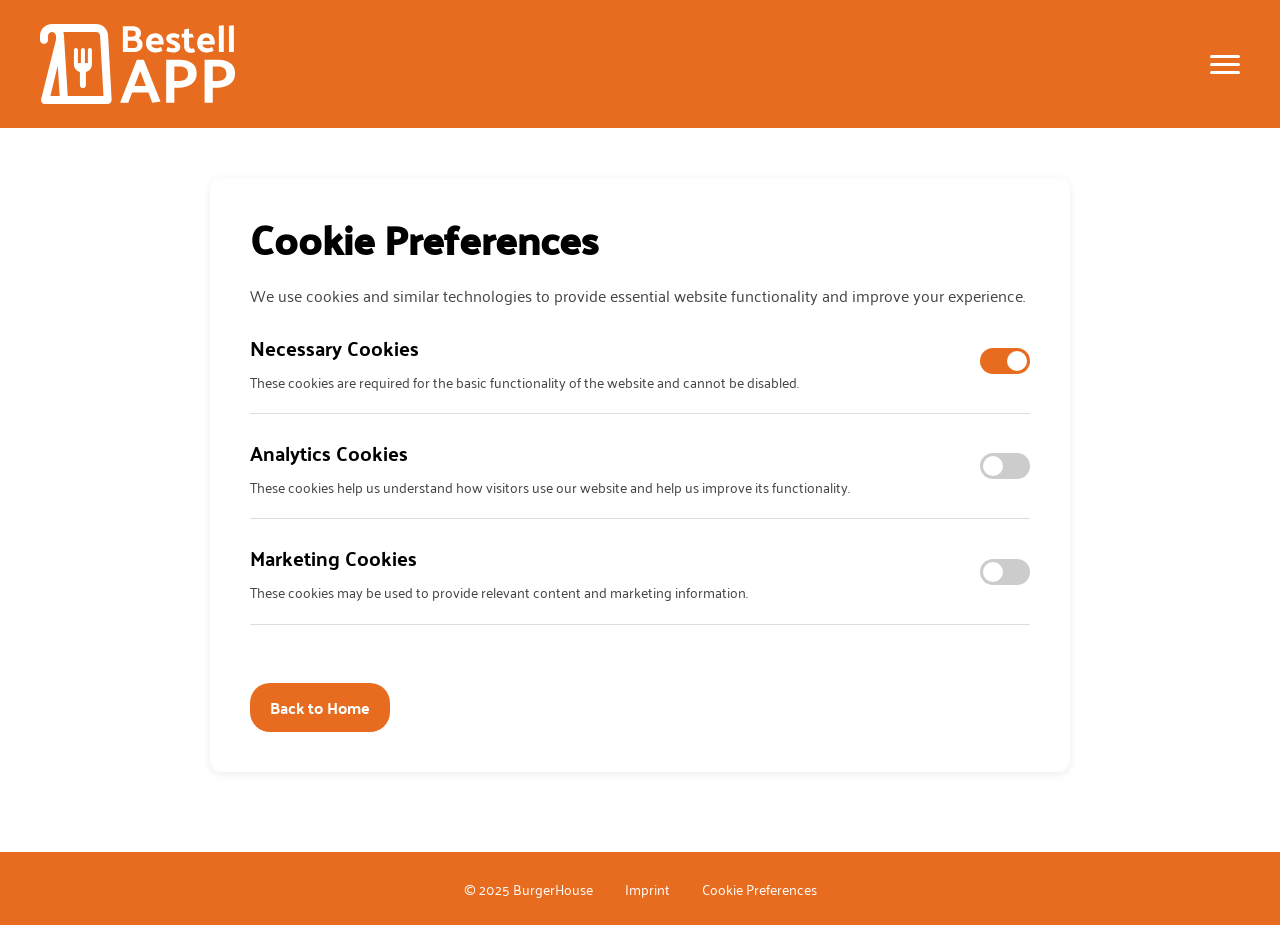
<file: Bestell App/cookie-preferences.html>
<!DOCTYPE html>
<html lang="en">

<head>

    <meta charset="UTF-8">
    <meta name="viewport"
        content="width=device-width, initial-scale=1.0">

    <title>Cookie Preferences | BurgerHouse</title>

    <script src="./db.js"></script>
    <script src="./script.js"></script>

    <link rel="stylesheet" href="./style.css">
    <link rel="stylesheet" href="./style/standard.css">
    <link rel="stylesheet" href="./style/basket.css">
    <link rel="stylesheet" href="./style/fonts.css">
    <link rel="stylesheet" href="./style/legal.css">

    <link rel="icon"
        type="image/svg+xml"
        href="./assets/icons/Delivery.svg">

</head>

<body>

    <header class="header" id="home">

        <div class="header-inner">

            <div class="header-logo">

                <a href="index.html">

                    <img
                        class="logo-img"
                        src="./assets/icons/Logo 02.svg"
                        alt="BurgerHouse Logo">

                </a>

            </div>


            <button
                class="burger-menu-btn"
                onclick="toggleNavMenu()"
                aria-label="Open/close menu">

                <span></span>
                <span></span>
                <span></span>

            </button>


            <nav
                class="nav-menu d-none"
                id="nav-menu">

                <ul>

                    <li>
                        <a href="index.html#home"
                            onclick="toggleNavMenu()">
                            Home
                        </a>
                    </li>

                    <li>
                        <a href="index.html#menu"
                            onclick="toggleNavMenu()">
                            Menu
                        </a>
                    </li>

                    <li>
                        <a href="index.html#contact"
                            onclick="toggleNavMenu()">
                            Contact
                        </a>
                    </li>

                    <li>
                        <a href="#"
                            onclick="toggleNavMenu(); toggleBasket();">
                            Basket
                        </a>
                    </li>

                </ul>

            </nav>

        </div>

    </header>


    <!-- CONTENT -->

    <main class="legal-page">

        <section class="legal-card">

            <h1>
                <span class="title-orange">Cookie</span>
                Preferences
            </h1>


            <p>
                We use cookies and similar technologies to provide
                essential website functionality and improve your
                experience.
            </p>


            <!-- NECESSARY -->

            <div class="cookie-option">

                <div>

                    <h2>
                        Necessary Cookies
                    </h2>

                    <p>
                        These cookies are required for the basic
                        functionality of the website and cannot
                        be disabled.
                    </p>

                </div>


                <label class="switch">

                    <input
                        type="checkbox"
                        checked
                        disabled>

                    <span class="slider"></span>

                </label>

            </div>


            <!-- ANALYTICS -->

            <div class="cookie-option">

                <div>

                    <h2>
                        Analytics Cookies
                    </h2>

                    <p>
                        These cookies help us understand how
                        visitors use our website and help us
                        improve its functionality.
                    </p>

                </div>


                <label class="switch">

                    <input
                        type="checkbox"
                        id="analytics-cookies">

                    <span class="slider"></span>

                </label>

            </div>


            <!-- MARKETING -->

            <div class="cookie-option">

                <div>

                    <h2>
                        Marketing Cookies
                    </h2>

                    <p>
                        These cookies may be used to provide
                        relevant content and marketing information.
                    </p>

                </div>


                <label class="switch">

                    <input
                        type="checkbox"
                        id="marketing-cookies">

                    <span class="slider"></span>

                </label>

            </div>


            <br>

            <a class="back-button" href="index.html">
                Back to Home
            </a>

        </section>

    </main>


    <nav class="mobile-bottom-nav">

        <a href="index.html#home" class="nav-item">

            <img
                class="icon-default"
                src="./assets/icons/home_white.svg"
                alt="Home">

            <img
                class="icon-hover"
                src="./assets/icons/home.svg"
                alt="Home Active">

        </a>


        <a href="index.html#profile" class="nav-item">

            <img
                class="icon-default"
                src="./assets/icons/person_white.svg"
                alt="Profile">

            <img
                class="icon-hover"
                src="./assets/icons/person_orange.svg"
                alt="Profile Active">

        </a>


        <a href="index.html#menu" class="nav-item">

            <img
                class="icon-default"
                src="./assets/icons/takeout_dining_white.svg"
                alt="Menu">

            <img
                class="icon-hover"
                src="./assets/icons/takeout_dining_orange.svg"
                alt="Menu Active">

        </a>


        <a
            href="javascript:void(0)"
            onclick="toggleBasket()"
            class="nav-item">

            <img
                class="icon-default"
                src="./assets/icons/shopping_cart_white.svg"
                alt="Basket">

            <img
                class="icon-hover"
                src="./assets/icons/shopping_cart_orange.svg"
                alt="Basket Active">

        </a>

    </nav>

    <footer>

        <div class="footer-content">

            <span class="footer-copyright">
                &copy; 2025 BurgerHouse
            </span>

            <a
                href="legal.html"
                class="footer-imprint">
                Imprint
            </a>


            <a
                href="cookie-preferences.html"
                class="footer-cookies">
                Cookie Preferences
            </a>

        </div>

    </footer>


</body>

</html>
</file>
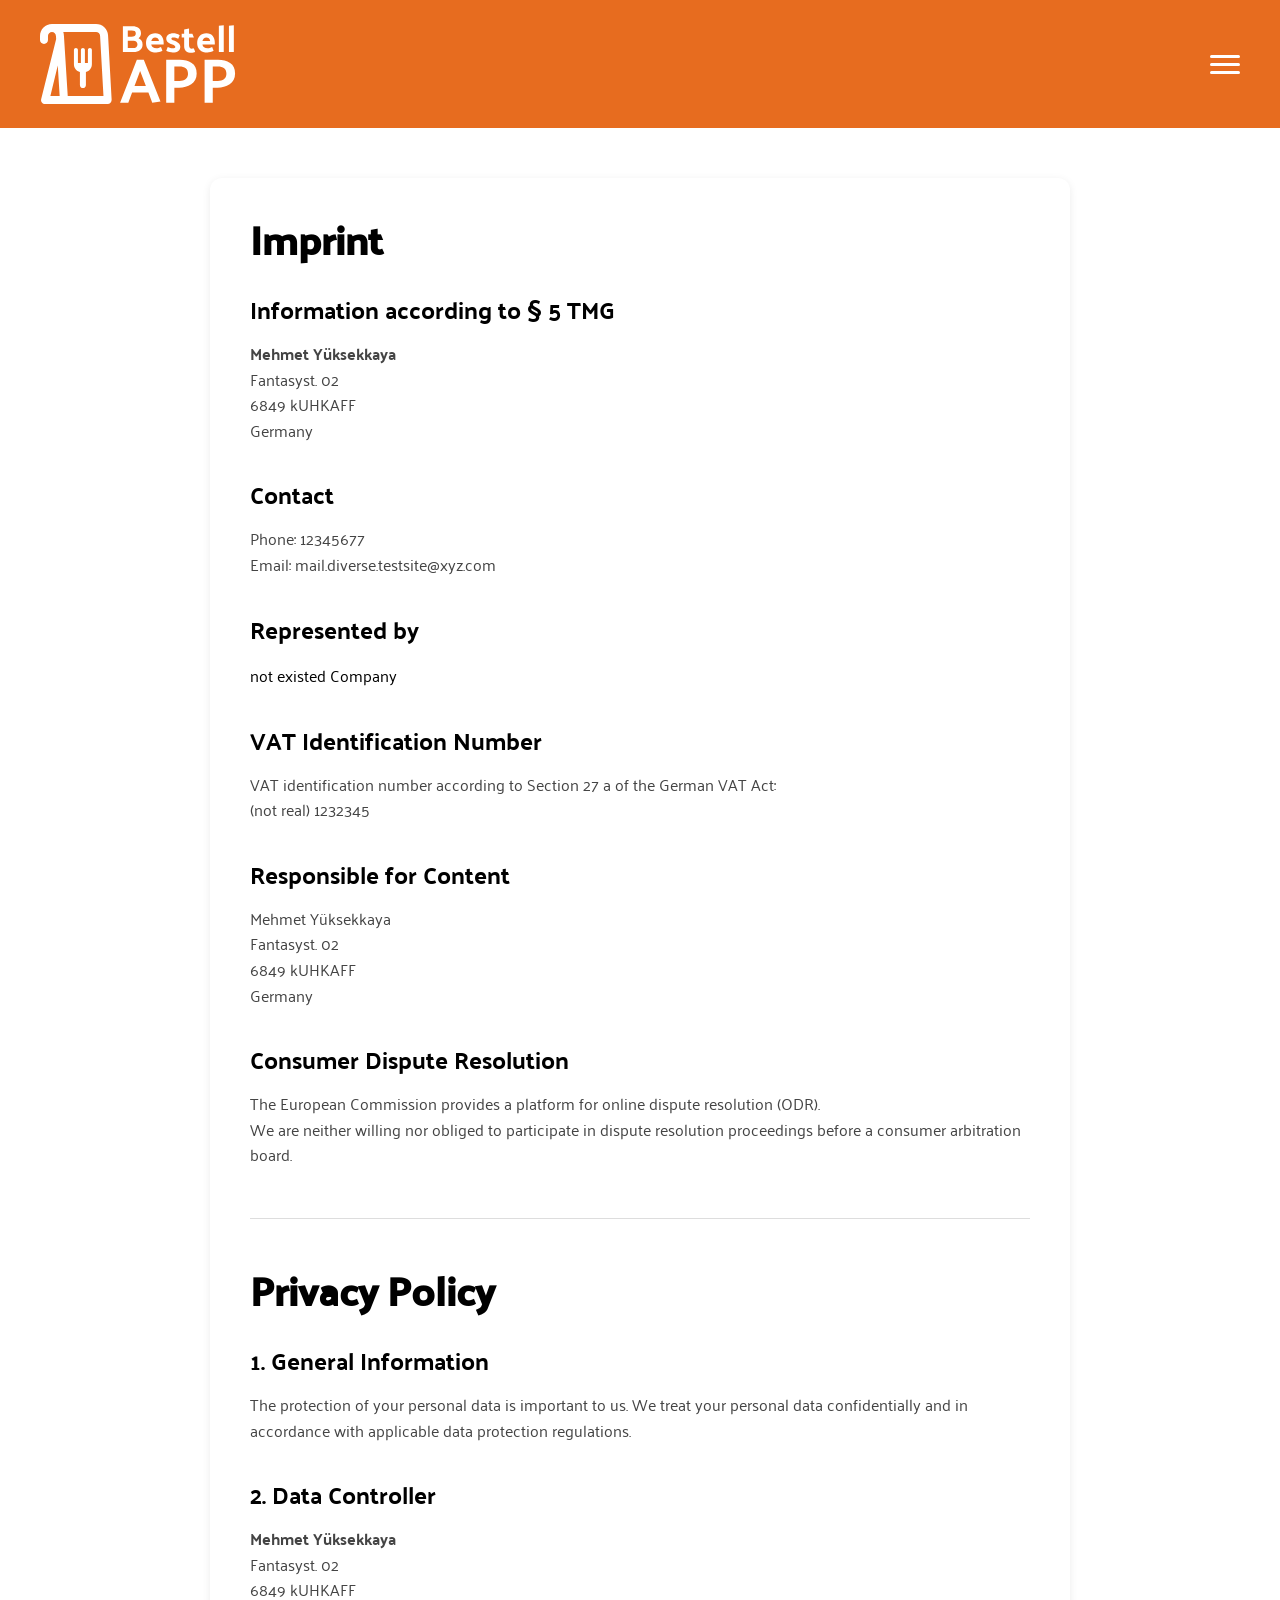
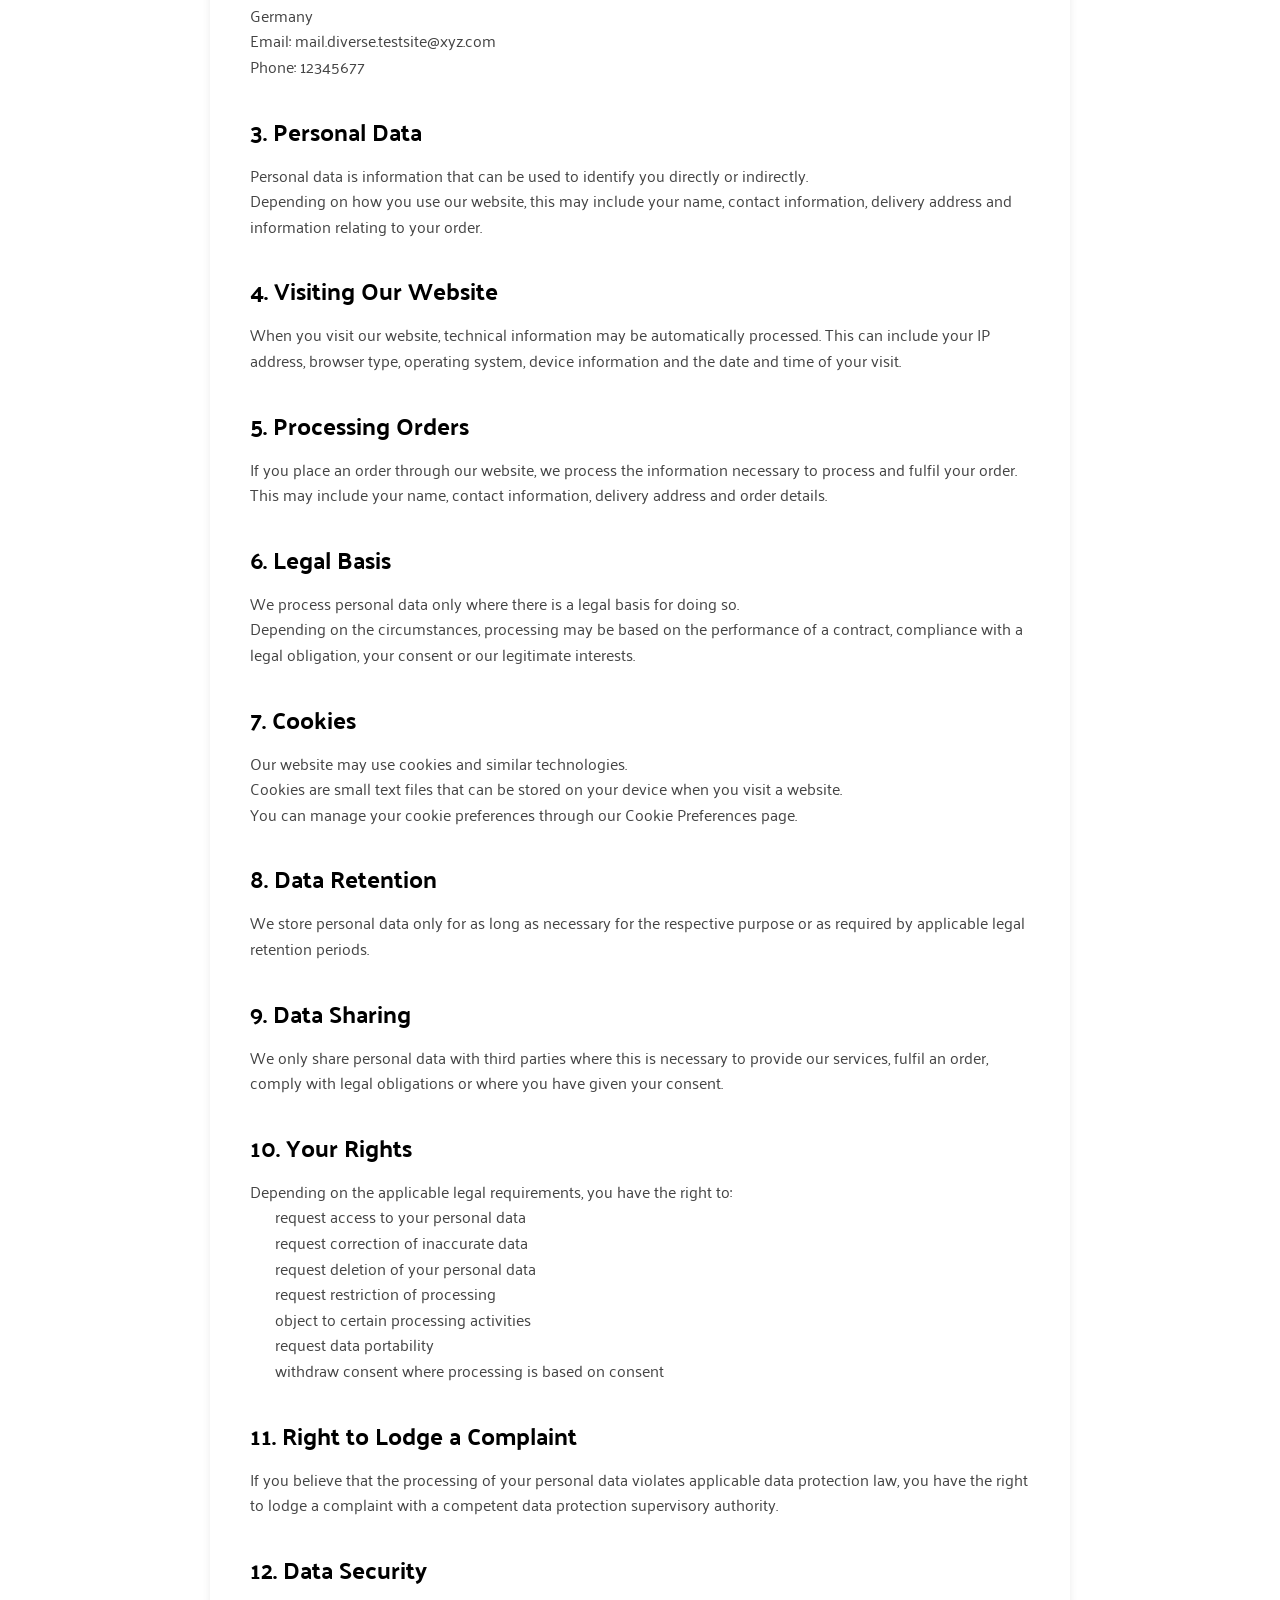
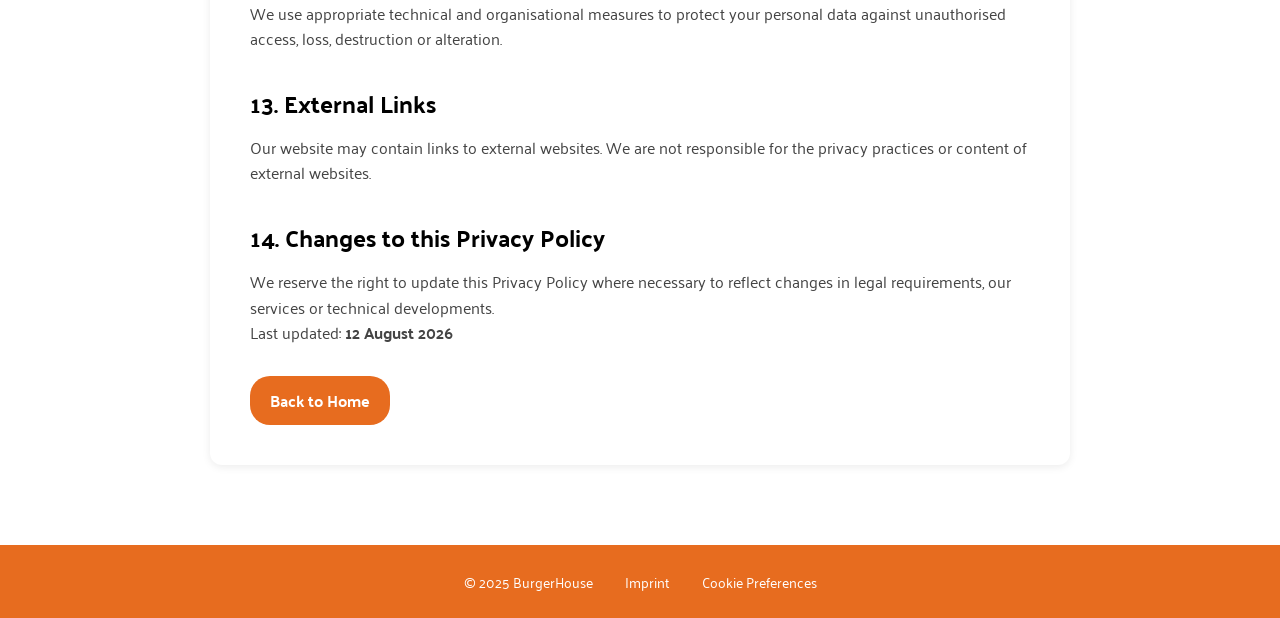
<file: Bestell App/legal.html>
<!DOCTYPE html>
<html lang="en">

<head>
    <meta charset="UTF-8">
    <meta name="viewport" content="width=device-width, initial-scale=1.0">

    <title>Imprint | BurgerHouse</title>

    <script src="./db.js"></script>
    <script src="./script.js"></script>

    <link rel="stylesheet" href="./style.css">
    <link rel="stylesheet" href="./style/standard.css">
    <link rel="stylesheet" href="./style/basket.css">
    <link rel="stylesheet" href="./style/fonts.css">
    <link rel="stylesheet" href="./style/legal.css">

    <link rel="icon"
        type="image/svg+xml"
        href="./assets/icons/Delivery.svg">
</head>


<body>

    <header class="header" id="home">

        <div class="header-inner">

            <div class="header-logo">
                <a href="index.html">
                    <img
                        class="logo-img"
                        src="./assets/icons/Logo 02.svg"
                        alt="BurgerHouse Logo">
                </a>
            </div>


            <button
                class="burger-menu-btn"
                onclick="toggleNavMenu()"
                aria-label="Open or close menu">

                <span></span>
                <span></span>
                <span></span>

            </button>


            <nav class="nav-menu d-none" id="nav-menu">

                <ul>

                    <li>
                        <a
                            href="index.html#home"
                            onclick="toggleNavMenu()">
                            Home
                        </a>
                    </li>

                    <li>
                        <a
                            href="index.html#menu"
                            onclick="toggleNavMenu()">
                            Menu
                        </a>
                    </li>

                    <li>
                        <a
                            href="index.html#contact"
                            onclick="toggleNavMenu()">
                            Contact
                        </a>
                    </li>

                    <li>
                        <a
                            href="#"
                            onclick="toggleNavMenu(); toggleBasket();">
                            Basket
                        </a>
                    </li>

                </ul>

            </nav>

        </div>

    </header>



    <main class="legal-page">

        <section class="legal-card">


            <section id="imprint">

                <h1>
                    <span class="title-orange">Im</span>print
                </h1>


                <h2>Information according to § 5 TMG</h2>

                <p>
                    <strong>Mehmet Yüksekkaya</strong><br>
                    Fantasyst. 02<br>
                    6849 kUHKAFF<br>
                    Germany
                </p>


                <h2>Contact</h2>

                <p>
                    Phone: 12345677<br>
                    Email: mail.diverse.testsite@xyz.com
                </p>


                <h2>Represented by</h2>
                   
                 not existed Company

                <p>
                    
                </p>


                <h2>VAT Identification Number</h2>

                <p>
                    VAT identification number according to
                    Section 27 a of the German VAT Act:
                </p>

                <p>
                    (not real) 1232345
                </p>


                <h2>Responsible for Content</h2>

                <p>
                   Mehmet Yüksekkaya<br>
                   Fantasyst. 02<br>
                     6849 kUHKAFF<br>
                    Germany
                </p>


                <h2>Consumer Dispute Resolution</h2>

                <p>
                    The European Commission provides a platform
                    for online dispute resolution (ODR).
                </p>

                <p>
                    We are neither willing nor obliged to participate
                    in dispute resolution proceedings before a
                    consumer arbitration board.
                </p>

            </section>



            <hr>

            <section id="privacy">

                <h1>
                    <span class="title-orange">Privacy</span>
                    Policy
                </h1>


                <h2>1. General Information</h2>

                <p>
                    The protection of your personal data is important
                    to us. We treat your personal data confidentially
                    and in accordance with applicable data protection
                    regulations.
                </p>


                <h2>2. Data Controller</h2>

                <p>
                    <strong>Mehmet Yüksekkaya</strong><br>
                    Fantasyst. 02<br>
                    6849 kUHKAFF<br>
                    Germany
                </p>

                <p>
                    Email: mail.diverse.testsite@xyz.com<br>
                    Phone: 12345677
                </p>


                <h2>3. Personal Data</h2>

                <p>
                    Personal data is information that can be used
                    to identify you directly or indirectly.
                </p>

                <p>
                    Depending on how you use our website, this may
                    include your name, contact information, delivery
                    address and information relating to your order.
                </p>


                <h2>4. Visiting Our Website</h2>

                <p>
                    When you visit our website, technical information
                    may be automatically processed. This can include
                    your IP address, browser type, operating system,
                    device information and the date and time of your
                    visit.
                </p>


                <h2>5. Processing Orders</h2>

                <p>
                    If you place an order through our website,
                    we process the information necessary to process
                    and fulfil your order.
                </p>

                <p>
                    This may include your name, contact information,
                    delivery address and order details.
                </p>


                <h2>6. Legal Basis</h2>

                <p>
                    We process personal data only where there is
                    a legal basis for doing so.
                </p>

                <p>
                    Depending on the circumstances, processing may
                    be based on the performance of a contract,
                    compliance with a legal obligation, your consent
                    or our legitimate interests.
                </p>


                <h2>7. Cookies</h2>

                <p>
                    Our website may use cookies and similar
                    technologies.
                </p>

                <p>
                    Cookies are small text files that can be stored
                    on your device when you visit a website.
                </p>

                <p>
                    You can manage your cookie preferences through
                    our Cookie Preferences page.
                </p>


                <h2>8. Data Retention</h2>

                <p>
                    We store personal data only for as long as
                    necessary for the respective purpose or as
                    required by applicable legal retention periods.
                </p>


                <h2>9. Data Sharing</h2>

                <p>
                    We only share personal data with third parties
                    where this is necessary to provide our services,
                    fulfil an order, comply with legal obligations
                    or where you have given your consent.
                </p>


                <h2>10. Your Rights</h2>

                <p>
                    Depending on the applicable legal requirements,
                    you have the right to:
                </p>

                <ul>

                    <li>
                        request access to your personal data
                    </li>

                    <li>
                        request correction of inaccurate data
                    </li>

                    <li>
                        request deletion of your personal data
                    </li>

                    <li>
                        request restriction of processing
                    </li>

                    <li>
                        object to certain processing activities
                    </li>

                    <li>
                        request data portability
                    </li>

                    <li>
                        withdraw consent where processing is based
                        on consent
                    </li>

                </ul>


                <h2>11. Right to Lodge a Complaint</h2>

                <p>
                    If you believe that the processing of your
                    personal data violates applicable data protection
                    law, you have the right to lodge a complaint with
                    a competent data protection supervisory authority.
                </p>


                <h2>12. Data Security</h2>

                <p>
                    We use appropriate technical and organisational
                    measures to protect your personal data against
                    unauthorised access, loss, destruction or
                    alteration.
                </p>


                <h2>13. External Links</h2>

                <p>
                    Our website may contain links to external
                    websites. We are not responsible for the privacy
                    practices or content of external websites.
                </p>


                <h2>14. Changes to this Privacy Policy</h2>

                <p>
                    We reserve the right to update this Privacy Policy
                    where necessary to reflect changes in legal
                    requirements, our services or technical
                    developments.
                </p>


                <p>
                    Last updated:
                    <strong>12 August 2026</strong>
                </p>

            </section>


            <a
                class="back-button"
                href="index.html">

                Back to Home

            </a>

        </section>

    </main>



    <!-- MOBILE BOTTOM NAV -->

    <nav class="mobile-bottom-nav">

        <a
            href="index.html#home"
            class="nav-item">

            <img
                class="icon-default"
                src="./assets/icons/home_white.svg"
                alt="Home">

            <img
                class="icon-hover"
                src="./assets/icons/home.svg"
                alt="Home Active">

        </a>


        <a
            href="index.html#profile"
            class="nav-item">

            <img
                class="icon-default"
                src="./assets/icons/person_white.svg"
                alt="Profile">

            <img
                class="icon-hover"
                src="./assets/icons/person_orange.svg"
                alt="Profile Active">

        </a>


        <a
            href="index.html#menu"
            class="nav-item">

            <img
                class="icon-default"
                src="./assets/icons/takeout_dining_white.svg"
                alt="Menu">

            <img
                class="icon-hover"
                src="./assets/icons/takeout_dining_orange.svg"
                alt="Menu Active">

        </a>


        <a
            href="javascript:void(0)"
            onclick="toggleBasket()"
            class="nav-item">

            <img
                class="icon-default"
                src="./assets/icons/shopping_cart_white.svg"
                alt="Basket">

            <img
                class="icon-hover"
                src="./assets/icons/shopping_cart_orange.svg"
                alt="Basket Active">

        </a>

    </nav>



    <!-- FOOTER -->

    <footer>

        <div class="footer-content">

            <span class="footer-copyright">
                &copy; 2025 BurgerHouse
            </span>

            <a
                href="legal.html"
                class="footer-imprint">
                Imprint
            </a>


            <a
                href="cookie-preferences.html"
                class="footer-cookies">
                Cookie Preferences
            </a>

        </div>

    </footer>


</body>

</html>
</file>
<file: Bestell App/style.css>
:root {
    --primary-orange: #E76C1F;
    --card-bg: #FDEADC;
    --page-bg: #fff8f0;
    --text-color: #2c2c2c;
    --font-main: 'Palanquin', system-ui, -apple-system, sans-serif;
    --font-heading: 'Palanquin Dark', sans-serif;
}




img {
    object-fit: cover;
}

h1 {
    font-family: var(--font-heading);
    font-size: 48px;
    font-weight: 800;
    line-height: 1;
    color: #000000;
}

h2 {
    font-family: var(--font-main);
    font-size: 40px;
}

h3 {
    font-family: var(--font-main);
}

.d-none {
    display: none !important;
}

.mobile-bottom-nav {
    display: none;
}

/* ==========================================
   2. HEADER & NAVIGATION
   ========================================== */
.header {
    width: 100%;
    height: 128px;
    background-color: var(--primary-orange);
    display: flex;
    justify-content: center;
    position: relative;
}

.header-inner {
    width: 100%;
    max-width: 1440px;
    height: 100%;
    display: flex;
    align-items: center;
    justify-content: space-between;
    padding: 0 40px;
    position: relative;
}

.logo-img {
    height: 80px;
    width: auto;
}

.burger-menu-btn {
    background: none;
    border: none;
    cursor: pointer;
    display: flex;
    flex-direction: column;
    justify-content: space-around;
    width: 30px;
    height: 24px;
    padding: 0;
    z-index: 1001;
}

.burger-menu-btn span {
    width: 100%;
    height: 3px;
    background-color: #ffffff;
    border-radius: 2px;
    transition: all 0.3s ease;
}

.nav-menu {
    position: absolute;
    top: 100px;
    right: 40px;
    background-color: #333333;
    border-radius: 12px;
    padding: 12px 0;
    box-shadow: 0 8px 24px rgba(0, 0, 0, 0.4);
    z-index: 1000;
    min-width: 200px;
}

.nav-menu ul {
    list-style: none;
}

.nav-menu li a {
    display: block;
    padding: 12px 24px;
    color: #ffffff;
    text-decoration: none;
    font-size: 16px;
    font-weight: 600;
    transition: background-color 0.2s ease;
}

.nav-menu li a:hover {
    background-color: var(--primary-orange);
}

.menu-dropdown {
    position: relative;
}

.menu-dropdown > input {
    display: none;
}

.menu-dropdown > label {
    display: block;
    padding: 12px 24px;
    color: #ffffff;
    font-size: 16px;
    font-weight: 600;
    cursor: pointer;
}

.menu-dropdown > label:hover {
    background-color: var(--primary-orange);
}

.submenu {
    display: none;
    list-style: none;
    background-color: #444444;
}

.menu-dropdown > input:checked ~ .submenu {
    display: block;
}

.submenu li a {
    display: block;
    padding: 10px 24px 10px 40px;
    color: white;
    text-decoration: none;
    font-size: 14px;
}

.submenu li a:hover {
    background-color: var(--primary-orange);
}

/* ==========================================
   3. CONTENT AREA
   ========================================== */
.content_total {
    max-width: 1440px;
    margin: 0 auto;
    padding-bottom: 3rem;
}

.content_restaurant_head {
    position: relative;
    text-align: center;
    margin-bottom: 2rem;
}

.banner-img {
    width: 100%;
    height: 580px;
}


.content_restaurant_titlebox {
    margin-top: 100px;
    padding: 0 1rem;
    display: flex;
    flex-direction: column;
    align-items: center;
}

.title-row {
    display: flex;
    align-items: center;
    justify-content: center;
    gap: 0.75rem;
}

.title-row h1 .title-orange {
    color: var(--primary-orange);
}

.rating-badge {
    display: inline-flex;
    align-items: center;
    gap: 0.35rem;
    background-color: var(--card-bg);
    padding: 4px 10px;
    border-radius: 6px;
}

.rating-star-icon {
    width: 18px;
    height: 18px;
    object-fit: contain;
}

.rating-score {
    font-size: 20px;
    font-weight: 700;
    color: #000000;
    line-height: 1;
}

.rating-count {
    font-size: 18px;
    font-weight: 400;
    color: #666666;
    line-height: 1;
}

.restaurant-description {
    font-weight: 700;
    font-size: 24px;
    color: #363534;
    margin-top: 1rem;
    text-align: center;
}

/* ==========================================
   4. CATEGORY
   ========================================== */
.category-section {
    margin-bottom: 2rem;
}

.category-header-full {
    background-color: var(--primary-orange);
    width: 100vw;
    position: relative;
    left: 50%;
    right: 50%;
    margin-left: -50vw;
    margin-right: -50vw;
}

.category-header-inner {
    max-width: 1440px;
    margin: 0 auto;
    height: 60px;
    display: flex;
    align-items: center;
    color: #ffffff;
    padding-left: 40px;
}

.category-icon {
    width: 81px;
    height: 91px;
    position: relative;
    bottom: 10px;
    margin-right: 15px;
}

/* ==========================================
   5. MAIN LAYOUT & DISHES
   ========================================== */
.main-layout {
    display: flex;
    gap: 20px;
    position: relative;
    align-items: flex-start;
}

.menu-container {
    flex: 1;
}

.dishes-list {
    background-color: #ffffff;
    padding: 1.5rem;
    display: flex;
    flex-direction: column;
    gap: 1rem;
    border-radius: 0 0 8px 8px;
    box-shadow: 0 2px 5px rgba(0, 0, 0, 0.05);
}

.dish-card {
    background-color: var(--card-bg);
    border-radius: 12px;
    padding: 10px 15px 10px 10px;
    display: flex;
    gap: 1.5rem;
    align-items: flex-start;
    max-width: 770px;
    height: 141px;
    position: relative;
}

.dish-img {
    width: 207px;
    height: 121px;
    border-radius: 8px;
    flex-shrink: 0;
}

.dish-content {
    flex: 1;
    display: flex;
    flex-direction: column;
    gap: 0.5rem;
}

.dish-header {
    display: flex;
    justify-content: space-between;
    align-items: baseline;
}

.dish-title {
    font-size: 24px;
    font-weight: 700;
}

.dish-price {
    font-size: 24px;
    font-weight: 800;
    white-space: nowrap;
}

.dish-description {
    font-size: 16px;
    color: #555555;
    max-width: 60%;
    text-align: start;
}

.dish-actions {
    display: flex;
    justify-content: flex-end;
    margin-top: auto;
    position: absolute;
    top: 85px;
    right: 12px;
}

.add-to-basket-btn {
    background-color: #ffffff;
    border: 1px solid #dddddd;
    padding: 0.5rem 1rem;
    border-radius: 20px;
    font-size: 16px;
    font-weight: 600;
    cursor: pointer;
    transition: background-color 0.2s ease;
}

.add-to-basket-btn:hover{
    background-color: #f5f5f5;
    color: var(--primary-orange);
}

.add-to-basket-btn:active{
    background-color: var(--primary-orange);
    color: #f5f5f5;
}




/* ==========================================
   6. FOOTER
   ========================================== */
footer {
    width: 100%;
    background-color: var(--primary-orange);
    padding: 24px 16px;
}

.footer-content {
    display: flex;
    justify-content: center;
    align-items: center;
    gap: 32px;
    color: #ffffff;
    font-size: 14px;
}

.footer-content a {
    color: #ffffff;
    text-decoration: none;
}

/* ==========================================
   7. ORDER CONFIRMATION
   ========================================== */
.order-confirmation {
    position: fixed;
   inset: 0;
    width: 100%;
    height: 100%;
    background-color: rgba(0, 0, 0, 0.25);
    display: flex;
    justify-content: center;
    align-items: center;
    padding-top: 8px;
    z-index: 3000;
}

.confirmation-card {
    position: relative;
    width: 415px;
    min-height: 269px;
    background-color: #333333;
    color: #ffffff;
    border-radius: 14px;
    padding: 24px 16px 16px;
    text-align: center;
    box-shadow: 0 8px 24px rgba(0, 0, 0, 0.3);

     display: flex;
    flex-direction: column;
    justify-content: center;
    align-items: center;
   
}

.confirmation-close {
    position: absolute;
    top: 8px;
    right: 12px;
    background: none;
    border: none;
    color: #ffffff;
    font-size: 18px;
    line-height: 1;
    cursor: pointer;
}

.confirmation-close:hover {
    opacity: 0.7;
}

.confirmation-icon {
    display: flex;
    justify-content: center;
    align-items: center;
    width: 100%;
    height: 40px;
    margin-bottom: 10px;
}

.confirmation-icon img {
    width: 80px;
    height: 57px;
    object-fit: contain;
}

.confirmation-card h2 {
    color: #ffffff;
    font-size: 42px;
    font-weight: 700;
    line-height: 1.1;
    text-align: center;
}

.confirmation-card p {
    margin: 6px 0 0 ;
    color: #ffffff;
    font-size: 32px;
    font-weight: 600;
    line-height: 1.3;
    text-align: center;
}


@media (min-width: 769px) and (max-width: 1150px) {

    .dish-card {
        width: calc(100% - 380px);
        max-width: none;

        min-height: 165px;
        height: auto;

        padding: 10px 12px 10px 10px;

        display: flex;
        align-items: stretch;
        gap: 14px;

        box-sizing: border-box;
    }

    .dish-img {
        width: 125px;
        height: auto;
        min-height: 145px;

        flex-shrink: 0;

        border-radius: 8px;
        align-self: stretch;
    }

    .dish-content {
        flex: 1;
        min-width: 0;

        display: flex;
        flex-direction: column;

        gap: 6px;

        height: auto;
    }

    .dish-header {
        display: flex;
        justify-content: space-between;
        align-items: flex-start;

        width: 100%;
        gap: 10px;

        min-width: 0;
    }

    .dish-title {
        flex: 1;
        min-width: 0;

        margin: 0;

        font-size: 20px;
        line-height: 1.2;
        font-weight: 700;

        overflow-wrap: break-word;
    }

    .dish-price {
        flex-shrink: 0;

        font-size: 20px;
        line-height: 1.2;
        font-weight: 800;

        white-space: nowrap;
    }

    .dish-description {
        flex: 1;

        width: 100%;
        max-width: 100%;
        min-width: 0;

        margin: 0;

        font-size: 14px;
        line-height: 1.35;

        color: #555555;

        overflow-wrap: break-word;
        word-break: normal;
        hyphens: auto;
    }

    .dish-actions {
        position: static;

        display: flex;
        justify-content: flex-end;

        margin-top: auto;
    }

    .add-to-basket-btn {
        font-size: 14px;
        padding: 7px 12px;

        white-space: nowrap;
    }
}


/* ==========================================
   8. RESPONSIVE MOBILE config. (to 768px)
   ========================================== */
@media (max-width: 768px) {
    body {
        min-width: 320px;
    }

    .burger-menu-btn {
        display: none;
    }

    .mobile-bottom-nav {
        display: flex;
        position: fixed;
        bottom: 0;
        left: 0;
        width: 100%;
        height: 60px;
        background-color: #333333;
        z-index: 999;
        justify-content: space-around;
        align-items: center;
    }

    .nav-item {
        display: flex;
        align-items: center;
        justify-content: center;
        width: 25%;
        height: 100%;
        position: relative;
    }

    .logo-img {
        height: 37px;
        width: 90px;
    }

    .nav-item img {
        width: 26px;
        height: 26px;
        object-fit: contain;
        transition: opacity 0.2s ease;
    }

    .nav-item .icon-hover {
        position: absolute;
        opacity: 0;
    }

    .nav-item:hover .icon-default,
    .nav-item:active .icon-default {
        opacity: 0;
    }

    .nav-item:hover .icon-hover,
    .nav-item:active .icon-hover {
        opacity: 1;
    }

    .content_total {
        padding-bottom: 80px;
    }

    .content_restaurant_head {
        padding: 12px 12px 0 12px;
        margin-bottom: 0;
    }

    .banner-img {
        height: 220px;
        border-radius: 16px;
    }

    .content_restaurant_titlebox {
        margin-top: 60px;
    }

    .rating-badge {
        order: -1;
        margin-bottom: 0.25rem;
    }

    .title-row h1 {
        font-size: 32px;
        text-align: center;
    }

    .restaurant-description {
        font-size: 15px;
        font-weight: 600;
        color: #444444;
        margin-top: 0;
        max-width: 280px;
        line-height: 1.3;
    }

    .category-section {
        margin-top: 2rem;
    }

    .category-header-full {
        width: 100%;
        height: 60px;
        left: 0;
        right: 0;
        margin-left: 0;
        margin-right: 0;
    }

    .category-header-inner {
        flex-direction: column;
        justify-content: center;
        padding: 0;
    }

    .category-icon {
        position: absolute;
        top: -22px;
        left: 50%;
        transform: translateX(-50%);
        width: 44px;
        height: 44px;
        margin: 0;
        z-index: 2;
    }

    .category-header-inner h2 {
        color: #ffffff;
        font-size: 26px;
        font-weight: 700;
        line-height: 1;
        margin-top: 14px;
        text-align: center;
    }

    .dish-card {
        display: grid;
        grid-template-columns: 1fr auto;
        gap: 0.5rem;
        height: auto;
        width: 100%;
        max-width: 100%;
        padding: 12px;
        overflow: hidden;
    }

    .dish-content,
    .dish-header {
        display: contents;
    }

    .dish-img {
        grid-column: 1 / -1;
        grid-row: 1;
        width: 100%;
        height: 85px;
    }

    .dish-title {
        grid-column: 1 / -1;
        grid-row: 2;
        font-size: 17px;
        margin-top: 2px;
    }

    .dish-description {
        grid-column: 1 / -1;
        grid-row: 3;
        font-size: 13px;
        color: #666666;
        width: 100%;
        max-width: 100%;
        overflow-wrap: anywhere;
        word-break: break-word;
        hyphens: auto;
    }

    .dish-price {
        grid-column: 1;
        grid-row: 4;
        font-size: 18px;
        align-self: center;
    }

    .dish-actions {
        grid-column: 2;
        grid-row: 4;
        position: static;
        align-self: center;
        justify-self: end;
    }

    .add-to-basket-btn {
        font-size: 13px;
        padding: 0.4rem 0.8rem;
    }

    footer {
        padding: 24px 16px 80px 16px !important;
    }

    .footer-content {
        flex-direction: column;
        gap: 12px;
        text-align: center;
    }

    .footer-imprint { order: 1; }
    .footer-cookies { order: 2; }
    .footer-copyright { order: 3; }
}
</file>
<file: Bestell App/style/standard.css>
*
{
  box-sizing: border-box;
  margin: 0;
  padding: 0;
}

body {

  min-height: 100vh; 
}

img,
picture,
video,
canvas,
svg {
  display: block;
  max-width: 100%;
  height: auto;
}


input,
button,
textarea,
select {
  font: inherit;
  color: inherit;
}


button {
  cursor: pointer;
}


a {
  color: inherit;
  text-decoration: none;
}


ul,
ol {
  list-style: none;
}
</file>
<file: Bestell App/style/basket.css>
.basket-dialog {
    position: fixed;
    top: 50%;
    right: max(0px, calc((100vw - 1440px) / 2));
    width: 360px;
    max-height: calc(100vh - 160px);
     transform: translateY(-50%);
    z-index: 1000;
}

.basket-card {
    background-color: #333333;
    color: #ffffff;
    border-radius: 16px;
    padding: 24px;
    box-shadow: 0 8px 24px rgba(0, 0, 0, 0.3);
    display: flex;
    flex-direction: column;
}

.basket-header {
    display: flex;
    justify-content: space-between;
    align-items: center;
    margin-bottom: 20px;
}

.basket-header h3 {
    font-size: 22px;
    margin: 0;
    font-weight: 700;
}

.close-basket-btn {
    background: none;
    border: none;
    color: #ffffff;
    font-size: 24px;
    cursor: pointer;
    line-height: 1;
    transition: opacity 0.2s ease;
}

.close-basket-btn:hover {
    opacity: 0.7;
}

.basket-items {
    max-height: 320px;
    overflow-y: auto;
    display: flex;
    flex-direction: column;
    gap: 12px;
}

.basket-item-card {
    background-color: var(--card-bg, #FDEADC);
    color: #2c2c2c;
    border-radius: 12px;
    padding: 12px 16px;
    display: flex;
    flex-direction: column;
    gap: 8px;
}

.basket-item-title {
    font-weight: 700;
    font-size: 15px;
}

.basket-item-controls {
    display: flex;
    justify-content: space-between;
    align-items: center;
}

.basket-summary {
    margin-top: 20px;
    border-top: 1px solid #555555;
    padding-top: 15px;
}

.summary-row {
    display: flex;
    justify-content: space-between;
    margin-bottom: 8px;
    font-size: 14px;
    color: #cccccc;
}

.summary-row.total {
    font-weight: 700;
    font-size: 18px;
    color: #ffffff;
}

.amount-picker {
    display: flex;
    align-items: center;
    gap: 8px;
    background-color: #f1f3f5;
    padding: 4px 8px;
    border-radius: 8px;
}


.amount-btn {
    width: 26px;
    height: 26px;
    border: none;
    background-color: #ffffff;
    color: #333333;
    font-size: 16px;
    font-weight: bold;
    border-radius: 6px;
    cursor: pointer;
    display: flex;
    align-items: center;
    justify-content: center;
    box-shadow: 0 1px 3px rgba(0, 0, 0, 0.1);
    transition: all 0.15s ease-in-out;
}


.amount-btn:hover {
    background-color: var(--primary-orange);
    color: #ffffff;
    transform: scale(1.05);
}

.amount-btn:active {
    transform: scale(0.95);
}


.amount-picker span {
    font-size: 14px;
    font-weight: 600;
    min-width: 20px;
    text-align: center;
}

.checkout-btn {
    width: 100%;
    background-color: var(--primary-orange, #E76C1F);
    color: #ffffff;
    border: none;
    padding: 14px;
    border-radius: 25px;
    font-size: 18px;
    font-weight: 700;
    cursor: pointer;
    margin-top: 15px;
    transition: opacity 0.2s ease;
}

.checkout-btn:hover {
    opacity: 0.9;
}

.remove-from-basket-btn {
    align-self: flex-start;
    background-color: transparent;
    border: none;
    color: #E76C1F;
    font-size: 14px;
    font-weight: 700;
    cursor: pointer;
    padding: 0;
}

.remove-from-basket-btn:hover {
    text-decoration: underline;
}

@media (max-width: 768px) {
    .basket-dialog {
        position: fixed;
        top: 0;
        left: 0;
        right: 0;
        bottom: 0;
        width: 100vw;
        height: 100vh;
        max-height: 100vh;
        background-color: rgba(0, 0, 0, 0.5);
        display: flex;
        justify-content: center;
        align-items: center;
        z-index: 2000;
        padding: 20px;
    }

    .basket-card {
        width: 100%;
        max-width: 360px;
        background-color: #2c2c2c;
        border-radius: 20px;
        padding: 20px;
    }    
}
</file>
<file: Bestell App/style/fonts.css>
@font-face {
    font-display: swap;
    font-family: 'Palanquin';
    font-style: normal;
    font-weight: 400;
    src: url('../assets/fonts/palanquin-v17-latin-regular.woff2') format('woff2');
}

@font-face {
    font-display: swap;
    font-family: 'Palanquin';
    font-style: normal;
    font-weight: 700;
    src: url('../assets/fonts/palanquin-v17-latin-700.woff2') format('woff2');
}

@font-face {
    font-display: swap;
    font-family: 'Palanquin Dark';
    font-style: normal;
    font-weight: 400;
    src: url('../assets/fonts/palanquin-dark-v17-latin-regular.woff2') format('woff2');
}

body {

    font-family: 'Palanquin';
}
</file>
<file: Bestell App/style/legal.css>
/* =========================
   LEGAL / COOKIE PAGES
========================= */

.legal-page,
.cookie-page {
    max-width: 900px;
    margin: 0 auto;
    padding: 50px 20px 80px;
}

.legal-card,
.cookie-card {
    background-color: #ffffff;
    padding: 40px;
    border-radius: 12px;
    box-shadow: 0 2px 8px rgba(0, 0, 0, 0.08);
}


/* HEADINGS */

.legal-card h1,
.cookie-card h1 {
    font-size: 40px;
    margin-bottom: 25px;
}

.legal-card h2,
.cookie-card h2 {
    font-size: 24px;
    margin-top: 30px;
    margin-bottom: 10px;
}


/* TEXT */

.legal-card p,
.cookie-card p,
.legal-card li,
.cookie-card li {
    font-size: 16px;
    line-height: 1.6;
    color: #444444;
}

.legal-card ul {
    padding-left: 25px;
}


/* LINKS */

.legal-card a,
.cookie-card a {
    color: var(--primary-orange);
}


/* TRENNLINIE */

.legal-card hr {
    border: 0;
    border-top: 1px solid #dddddd;
    margin: 50px 0;
}


/* =========================
   COOKIE OPTIONS
========================= */

.cookie-option {
    display: flex;
    justify-content: space-between;
    align-items: center;
    gap: 20px;
    padding: 20px 0;
    border-bottom: 1px solid #dddddd;
}

.cookie-option h2 {
    margin: 0 0 5px;
    font-size: 20px;
}

.cookie-option p {
    margin: 0;
    font-size: 14px;
}


/* =========================
   SWITCH
========================= */

.switch {
    position: relative;
    width: 50px;
    height: 26px;
    flex-shrink: 0;
}

.switch input {
    display: none;
}

.slider {
    position: absolute;
    inset: 0;
    background-color: #cccccc;
    border-radius: 20px;
    cursor: pointer;
    transition: 0.3s;
}

.slider::before {
    content: "";
    position: absolute;
    width: 20px;
    height: 20px;
    left: 3px;
    top: 3px;
    background-color: #ffffff;
    border-radius: 50%;
    transition: 0.3s;
}

.switch input:checked + .slider {
    background-color: var(--primary-orange);
}

.switch input:checked + .slider::before {
    transform: translateX(24px);
}


/* =========================
   BUTTONS
========================= */

.back-button,
.save-cookies {
    display: inline-block;
    margin-top: 30px;
    padding: 10px 20px;
    border: none;
    border-radius: 20px;
    background-color: var(--primary-orange);
    color: #ffffff !important;
    text-decoration: none;
    font-size: 16px;
    font-weight: 600;
    cursor: pointer;
}

.back-button:hover,
.save-cookies:hover {
    opacity: 0.85;
}


/* =========================
   MOBILE
========================= */

@media (max-width: 768px) {

    .legal-page,
    .cookie-page {
        padding: 30px 12px 90px;
    }

    .legal-card,
    .cookie-card {
        padding: 20px 16px;
    }

    .legal-card h1,
    .cookie-card h1 {
        font-size: 32px;
    }

    .legal-card h2,
    .cookie-card h2 {
        font-size: 20px;
    }

    .legal-card p,
    .cookie-card p,
    .legal-card li,
    .cookie-card li {
        font-size: 14px;
    }

    .cookie-option {
        align-items: flex-start;
    }

    .cookie-option h2 {
        font-size: 18px;
    }

    .cookie-option p {
        font-size: 13px;
    }

}
</file>
